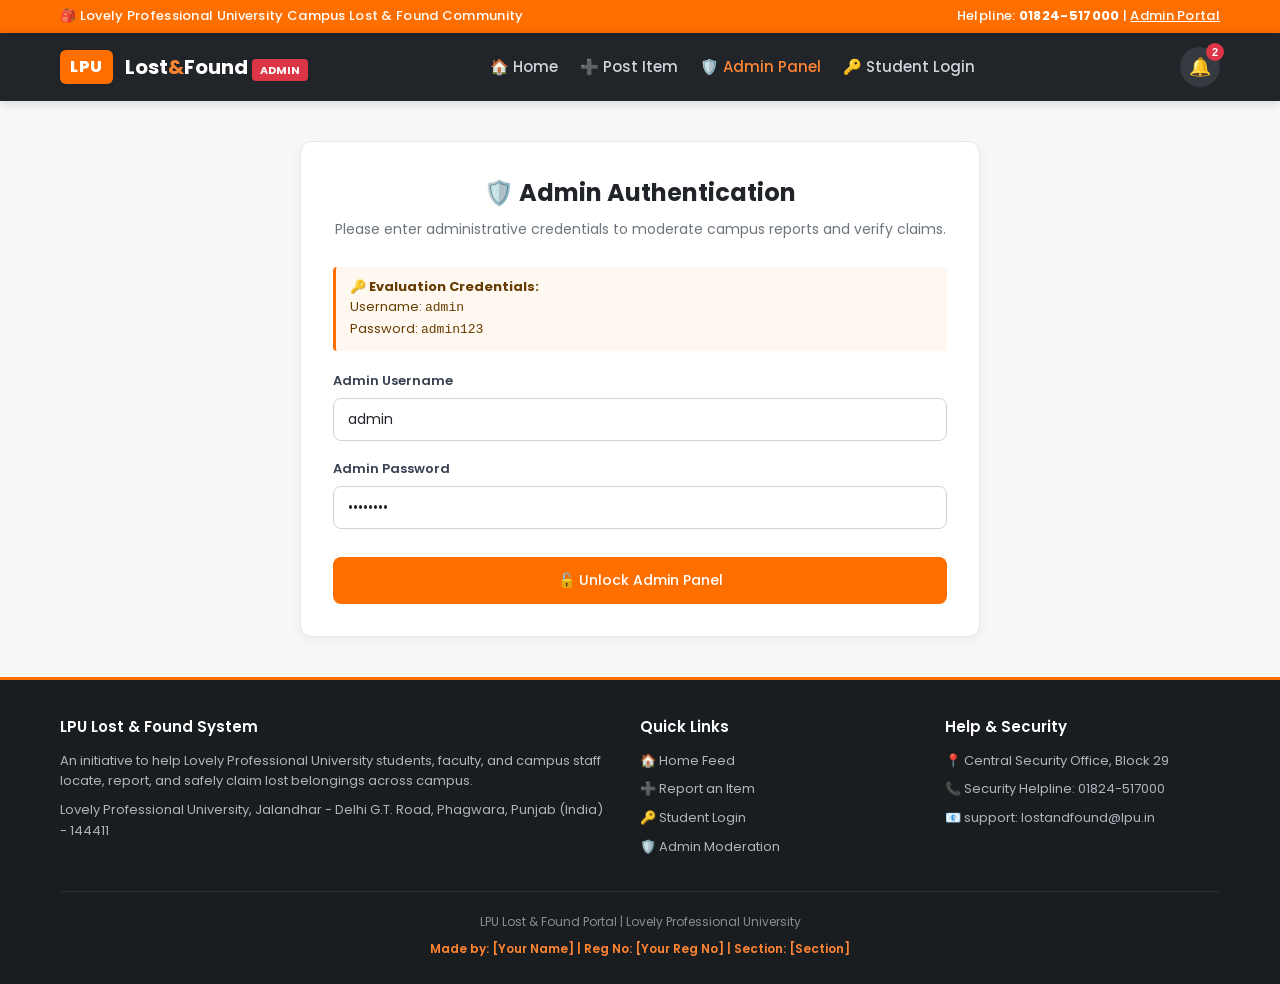
<file: admin.html>
<!DOCTYPE html>
<html lang="en">
<!-- 
  LPU Lost & Found System
  Made by: [Your Name], Reg No: [Your Reg No], Section: [Section]
  File: admin.html (Admin Moderation Panel)
-->
<head>
  <meta charset="UTF-8">
  <meta name="viewport" content="width=device-width, initial-scale=1.0">
  <title>Admin Moderation Panel | LPU Lost & Found</title>
  <link rel="stylesheet" href="style.css">
</head>
<body>

  <!-- Top Announcement Bar -->
  <div class="top-bar">
    <div class="container">
      <span>🎒 Lovely Professional University Campus Lost & Found Community</span>
      <span>Helpline: <strong>01824-517000</strong> | <a href="admin.html">Admin Portal</a></span>
    </div>
  </div>

  <!-- Navbar -->
  <nav class="navbar">
    <div class="nav-container">
      <a href="index.html" class="nav-brand">
        <span class="nav-logo-badge">LPU</span>
        <span>Lost<span class="highlight">&</span>Found <span class="admin-badge">ADMIN</span></span>
      </a>

      <!-- Hamburger button for mobile -->
      <button class="hamburger" id="hamburgerBtn" aria-label="Toggle menu">☰</button>

      <!-- Nav links -->
      <ul class="nav-menu" id="navMenu">
        <li><a href="index.html" class="nav-link">🏠 Home</a></li>
        <li><a href="post.html" class="nav-link">➕ Post Item</a></li>
        <li><a href="admin.html" class="nav-link active">🛡️ Admin Panel</a></li>
        <li id="navLoginLink"><a href="login.html" class="nav-link">🔑 Student Login</a></li>
        <li>
          <div id="navUserPill" class="user-pill" style="display: none;"></div>
        </li>
      </ul>

      <!-- Nav actions (notifications) -->
      <div class="nav-actions">
        <div class="notif-wrapper">
          <button class="notif-btn" id="notifBtn" title="Notifications" aria-label="Notifications">
            🔔
            <span class="notif-badge" id="notifBadge" style="display: none;">0</span>
          </button>
          
          <div class="notif-dropdown" id="notifDropdown">
            <div class="notif-header">
              <h4>🔔 Campus Updates</h4>
              <button class="clear-notif-btn" onclick="markAllNotificationsRead()">Mark read</button>
            </div>
            <div class="notif-list" id="notifList"></div>
          </div>
        </div>
      </div>
    </div>
  </nav>

  <!-- Main Content -->
  <main class="page-wrapper">
    <div class="container">

      <!-- Admin Login Box (shown when not authenticated) -->
      <div id="adminLoginBox" class="form-card" style="display: none;">
        <div class="form-header">
          <h2>🛡️ Admin Authentication</h2>
          <p>Please enter administrative credentials to moderate campus reports and verify claims.</p>
        </div>

        <div class="verification-hint" style="margin-bottom: 20px;">
          🔑 <strong>Evaluation Credentials:</strong><br>
          Username: <code>admin</code><br>
          Password: <code>admin123</code>
        </div>

        <form onsubmit="loginAdmin(event)">
          <div class="form-group">
            <label for="adminUser">Admin Username</label>
            <input type="text" id="adminUser" class="form-control" placeholder="admin" value="admin" required>
          </div>

          <div class="form-group">
            <label for="adminPass">Admin Password</label>
            <input type="password" id="adminPass" class="form-control" placeholder="admin123" value="admin123" required>
          </div>

          <button type="submit" class="btn btn-primary btn-block" style="padding: 12px; margin-top: 10px;">
            🔓 Unlock Admin Panel
          </button>
        </form>
      </div>

      <!-- Admin Dashboard (shown when authenticated) -->
      <div id="adminDashboard" style="display: none;">
        
        <!-- Header row -->
        <div style="display: flex; justify-content: space-between; align-items: center; margin-bottom: 24px; flex-wrap: wrap; gap: 12px;">
          <div>
            <h2 style="font-size: 24px; font-weight: 700; color: #212529;">Campus Moderation Dashboard</h2>
            <p style="color: #6c757d; font-size: 14px;">Review student reports, verify proof answers, and manage returned items.</p>
          </div>

          <div style="display: flex; gap: 10px;">
            <button class="btn btn-outline-dark btn-sm" onclick="resetToSampleData()">🔄 Reset Sample Data</button>
            <button class="btn btn-danger btn-sm" onclick="logoutAdmin()">🚪 Logout Admin</button>
          </div>
        </div>

        <!-- Stat summaries -->
        <div class="stats-grid" style="margin-bottom: 30px;">
          <div class="stat-card" style="background: #ffffff; border: 1px solid #e5e7eb;">
            <div class="stat-number" id="adminStatTotal" style="color: #212529;">0</div>
            <div class="stat-label" style="color: #6c757d;">📦 Total Campus Items</div>
          </div>
          <div class="stat-card" style="background: #ffffff; border: 1px solid #e5e7eb;">
            <div class="stat-number" id="adminStatClaims" style="color: #ff6f00;">0</div>
            <div class="stat-label" style="color: #6c757d;">✋ Pending Claims to Verify</div>
          </div>
          <div class="stat-card" style="background: #ffffff; border: 1px solid #e5e7eb;">
            <div class="stat-number" id="adminStatReturned" style="color: #198754;">0</div>
            <div class="stat-label" style="color: #6c757d;">✅ Successfully Returned</div>
          </div>
        </div>

        <!-- Tabs -->
        <div class="admin-tabs">
          <button class="admin-tab-btn active" id="adminTabItems" onclick="switchAdminTab('items')">
            📋 All Items Moderation
          </button>
          <button class="admin-tab-btn" id="adminTabClaims" onclick="switchAdminTab('claims')">
            🔍 Review Verification Claims
          </button>
        </div>

        <!-- View 1: All Items Table -->
        <div id="adminItemsView">
          <div class="admin-card">
            <h3 style="font-size: 16px; margin-bottom: 15px;">Active Campus Reports</h3>
            <div class="admin-table-wrapper">
              <table class="admin-table">
                <thead>
                  <tr>
                    <th>Item Title</th>
                    <th>Type</th>
                    <th>Category</th>
                    <th>Location</th>
                    <th>Status</th>
                    <th>Posted By</th>
                    <th>Actions</th>
                  </tr>
                </thead>
                <tbody id="adminTableBody">
                  <!-- Populated dynamically by script.js -->
                </tbody>
              </table>
            </div>
          </div>
        </div>

        <!-- View 2: Claims Review -->
        <div id="adminClaimsView" style="display: none;">
          <div class="admin-card">
            <h3 style="font-size: 16px; margin-bottom: 15px;">Claims Verification Requests</h3>
            <div id="adminClaimsContainer">
              <!-- Populated dynamically by script.js -->
            </div>
          </div>
        </div>

      </div>

    </div>
  </main>

  <!-- Footer -->
  <footer class="footer">
    <div class="container">
      <div class="footer-content">
        <div>
          <h4>LPU Lost & Found System</h4>
          <p>An initiative to help Lovely Professional University students, faculty, and campus staff locate, report, and safely claim lost belongings across campus.</p>
          <p>Lovely Professional University, Jalandhar - Delhi G.T. Road, Phagwara, Punjab (India) - 144411</p>
        </div>
        <div>
          <h4>Quick Links</h4>
          <ul class="footer-links">
            <li><a href="index.html">🏠 Home Feed</a></li>
            <li><a href="post.html">➕ Report an Item</a></li>
            <li><a href="login.html">🔑 Student Login</a></li>
            <li><a href="admin.html">🛡️ Admin Moderation</a></li>
          </ul>
        </div>
        <div>
          <h4>Help & Security</h4>
          <p>📍 Central Security Office, Block 29</p>
          <p>📞 Security Helpline: 01824-517000</p>
          <p>📧 support: lostandfound@lpu.in</p>
        </div>
      </div>
      <div class="footer-bottom">
        <p>LPU Lost & Found Portal | Lovely Professional University</p>
        <p class="footer-credit">Made by: [Your Name] | Reg No: [Your Reg No] | Section: [Section]</p>
      </div>
    </div>
  </footer>

  <!-- Toast Notification Container -->
  <div class="toast-container"></div>

  <!-- JavaScript Files -->
  <script src="data.js"></script>
  <script src="script.js"></script>
  <script>
    document.addEventListener("DOMContentLoaded", function () {
      checkAdminAuth();
    });
  </script>
</body>
</html>
</file>
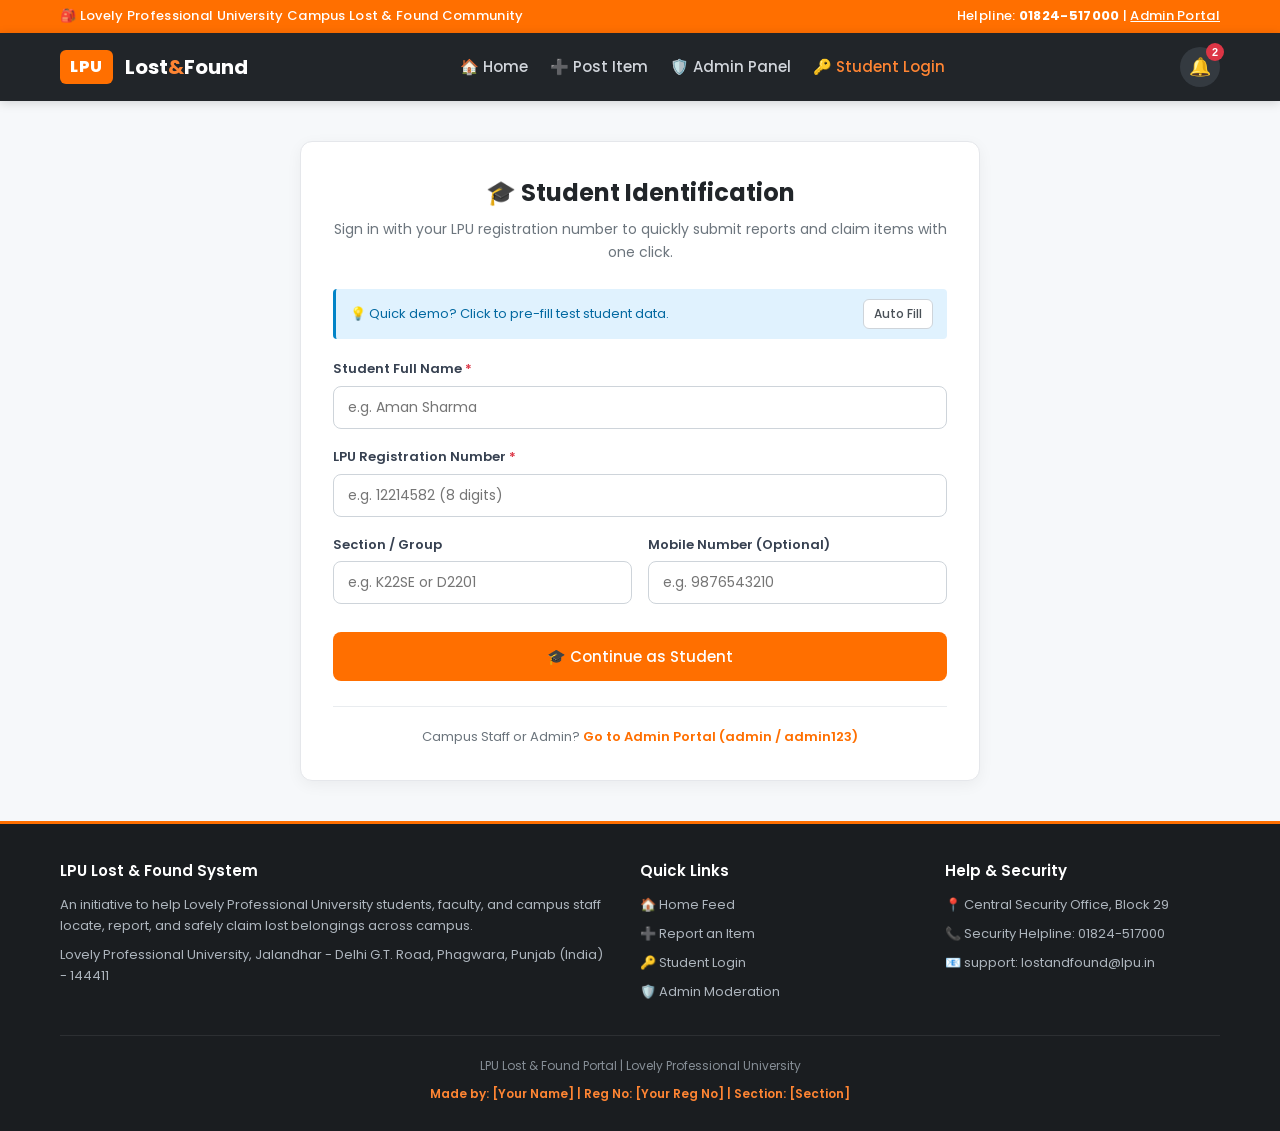
<file: login.html>
<!DOCTYPE html>
<html lang="en">
<!-- 
  LPU Lost & Found System
  Made by: [Your Name], Reg No: [Your Reg No], Section: [Section]
  File: login.html (Simple Student Login)
-->
<head>
  <meta charset="UTF-8">
  <meta name="viewport" content="width=device-width, initial-scale=1.0">
  <title>Student Login | LPU Lost & Found System</title>
  <link rel="stylesheet" href="style.css">
</head>
<body>

  <!-- Top Announcement Bar -->
  <div class="top-bar">
    <div class="container">
      <span>🎒 Lovely Professional University Campus Lost & Found Community</span>
      <span>Helpline: <strong>01824-517000</strong> | <a href="admin.html">Admin Portal</a></span>
    </div>
  </div>

  <!-- Navbar -->
  <nav class="navbar">
    <div class="nav-container">
      <a href="index.html" class="nav-brand">
        <span class="nav-logo-badge">LPU</span>
        <span>Lost<span class="highlight">&</span>Found</span>
      </a>

      <!-- Hamburger button for mobile -->
      <button class="hamburger" id="hamburgerBtn" aria-label="Toggle menu">☰</button>

      <!-- Nav links -->
      <ul class="nav-menu" id="navMenu">
        <li><a href="index.html" class="nav-link">🏠 Home</a></li>
        <li><a href="post.html" class="nav-link">➕ Post Item</a></li>
        <li><a href="admin.html" class="nav-link">🛡️ Admin Panel</a></li>
        <li id="navLoginLink"><a href="login.html" class="nav-link active">🔑 Student Login</a></li>
        <li>
          <!-- Student user pill if logged in -->
          <div id="navUserPill" class="user-pill" style="display: none;"></div>
        </li>
      </ul>

      <!-- Nav actions (notifications) -->
      <div class="nav-actions">
        <div class="notif-wrapper">
          <button class="notif-btn" id="notifBtn" title="Notifications" aria-label="Notifications">
            🔔
            <span class="notif-badge" id="notifBadge" style="display: none;">0</span>
          </button>
          
          <div class="notif-dropdown" id="notifDropdown">
            <div class="notif-header">
              <h4>🔔 Campus Updates</h4>
              <button class="clear-notif-btn" onclick="markAllNotificationsRead()">Mark read</button>
            </div>
            <div class="notif-list" id="notifList"></div>
          </div>
        </div>
      </div>
    </div>
  </nav>

  <!-- Main Content -->
  <main class="page-wrapper">
    <div class="container">
      
      <div class="form-card">
        <div class="form-header">
          <h2>🎓 Student Identification</h2>
          <p>Sign in with your LPU registration number to quickly submit reports and claim items with one click.</p>
        </div>

        <div style="background: #e0f2fe; border-left: 3px solid #0284c7; padding: 10px 14px; font-size: 13px; color: #0369a1; border-radius: 4px; margin-bottom: 20px; display:flex; justify-content:space-between; align-items:center;">
          <span>💡 Quick demo? Click to pre-fill test student data.</span>
          <button type="button" class="btn btn-sm btn-outline-dark" onclick="fillSampleStudent()" style="background:#fff;">Auto Fill</button>
        </div>

        <form id="studentLoginForm" onsubmit="loginStudent(event)">
          <div class="form-group">
            <label for="studentName">Student Full Name <span class="req">*</span></label>
            <input type="text" id="studentName" class="form-control" placeholder="e.g. Aman Sharma" required>
          </div>

          <div class="form-group">
            <label for="studentReg">LPU Registration Number <span class="req">*</span></label>
            <input type="text" id="studentReg" class="form-control" placeholder="e.g. 12214582 (8 digits)" required>
          </div>

          <div class="form-row">
            <div class="form-group">
              <label for="studentSection">Section / Group</label>
              <input type="text" id="studentSection" class="form-control" placeholder="e.g. K22SE or D2201">
            </div>

            <div class="form-group">
              <label for="studentPhone">Mobile Number (Optional)</label>
              <input type="tel" id="studentPhone" class="form-control" placeholder="e.g. 9876543210">
            </div>
          </div>

          <button type="submit" class="btn btn-primary btn-block" style="padding: 12px; font-size: 15px; margin-top: 10px;">
            🎓 Continue as Student
          </button>
        </form>

        <div style="text-align: center; margin-top: 25px; padding-top: 20px; border-top: 1px solid #e9ecef; font-size: 13px; color: #6c757d;">
          Campus Staff or Admin? <a href="admin.html" style="color: #ff6f00; font-weight: 600;">Go to Admin Portal (admin / admin123)</a>
        </div>
      </div>

    </div>
  </main>

  <!-- Footer -->
  <footer class="footer">
    <div class="container">
      <div class="footer-content">
        <div>
          <h4>LPU Lost & Found System</h4>
          <p>An initiative to help Lovely Professional University students, faculty, and campus staff locate, report, and safely claim lost belongings across campus.</p>
          <p>Lovely Professional University, Jalandhar - Delhi G.T. Road, Phagwara, Punjab (India) - 144411</p>
        </div>
        <div>
          <h4>Quick Links</h4>
          <ul class="footer-links">
            <li><a href="index.html">🏠 Home Feed</a></li>
            <li><a href="post.html">➕ Report an Item</a></li>
            <li><a href="login.html">🔑 Student Login</a></li>
            <li><a href="admin.html">🛡️ Admin Moderation</a></li>
          </ul>
        </div>
        <div>
          <h4>Help & Security</h4>
          <p>📍 Central Security Office, Block 29</p>
          <p>📞 Security Helpline: 01824-517000</p>
          <p>📧 support: lostandfound@lpu.in</p>
        </div>
      </div>
      <div class="footer-bottom">
        <p>LPU Lost & Found Portal | Lovely Professional University</p>
        <p class="footer-credit">Made by: [Your Name] | Reg No: [Your Reg No] | Section: [Section]</p>
      </div>
    </div>
  </footer>

  <!-- Toast Notification Container -->
  <div class="toast-container"></div>

  <!-- JavaScript Files -->
  <script src="data.js"></script>
  <script src="script.js"></script>
</body>
</html>
</file>
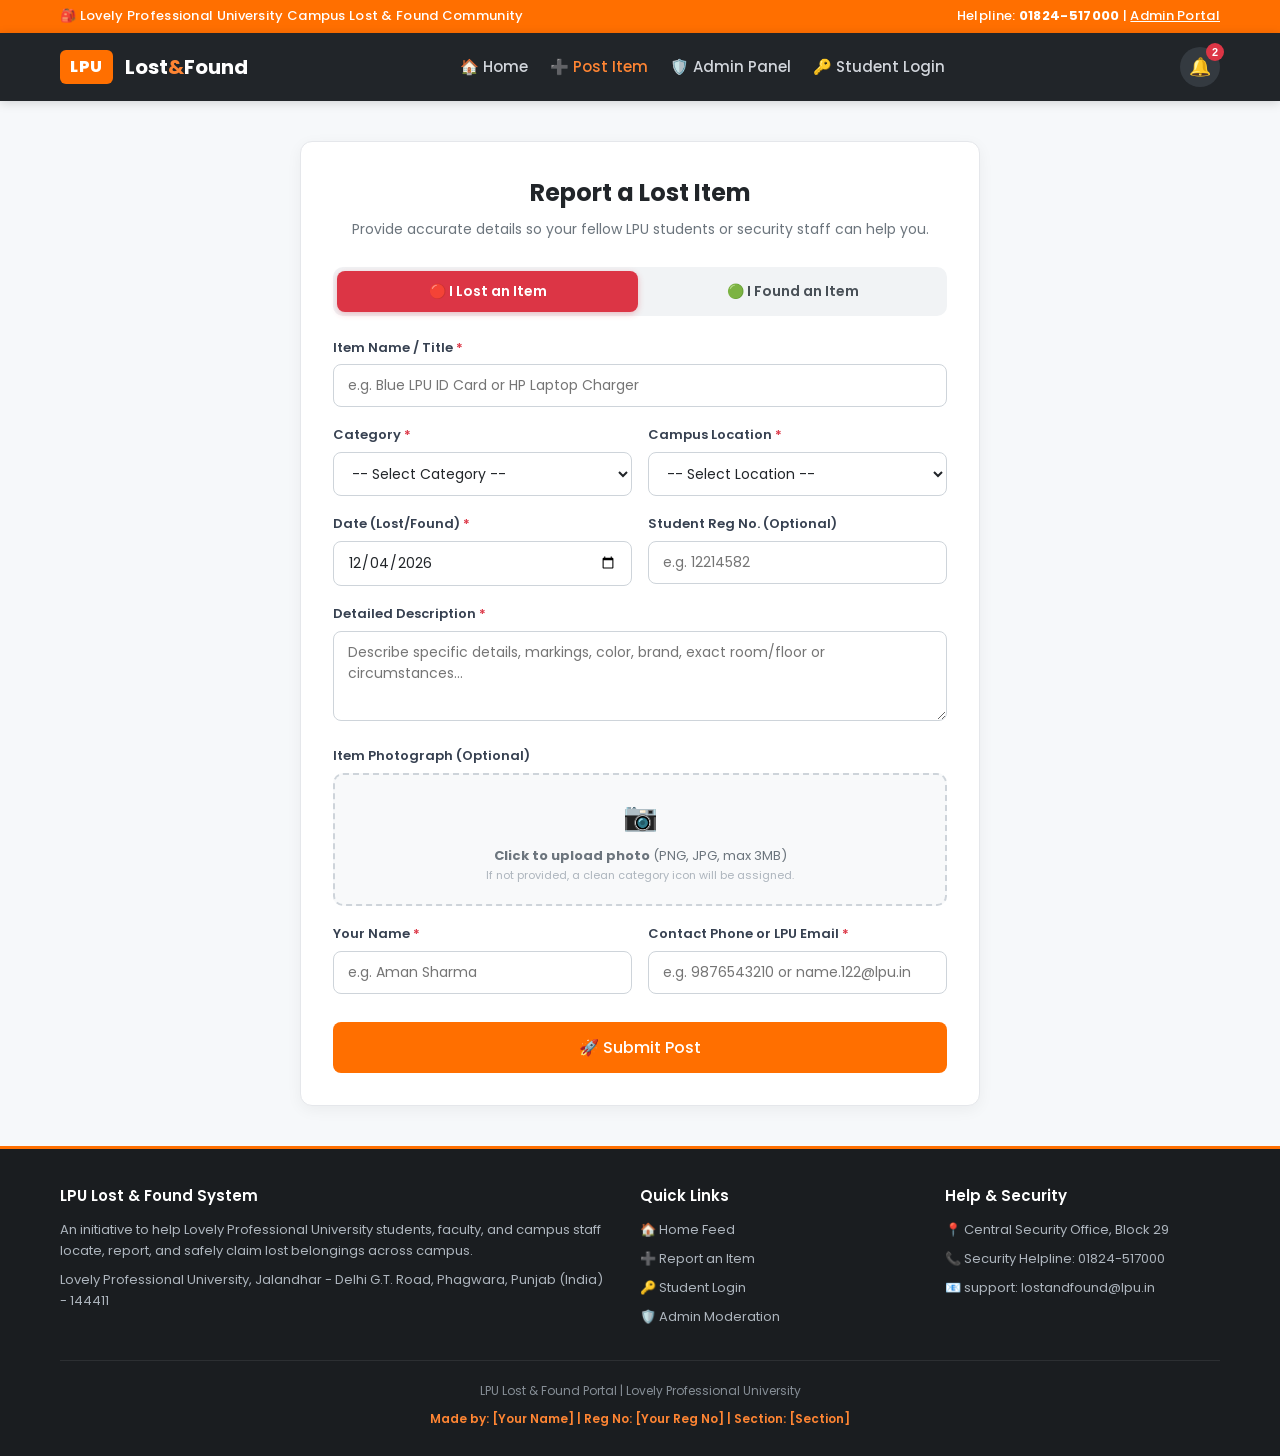
<file: post.html>
<!DOCTYPE html>
<html lang="en">
<!-- 
  LPU Lost & Found System
  Made by: [Your Name], Reg No: [Your Reg No], Section: [Section]
  File: post.html (Report Lost or Found Item)
-->
<head>
  <meta charset="UTF-8">
  <meta name="viewport" content="width=device-width, initial-scale=1.0">
  <title>Report an Item | LPU Lost & Found System</title>
  <link rel="stylesheet" href="style.css">
</head>
<body>

  <!-- Top Announcement Bar -->
  <div class="top-bar">
    <div class="container">
      <span>🎒 Lovely Professional University Campus Lost & Found Community</span>
      <span>Helpline: <strong>01824-517000</strong> | <a href="admin.html">Admin Portal</a></span>
    </div>
  </div>

  <!-- Navbar -->
  <nav class="navbar">
    <div class="nav-container">
      <a href="index.html" class="nav-brand">
        <span class="nav-logo-badge">LPU</span>
        <span>Lost<span class="highlight">&</span>Found</span>
      </a>

      <!-- Hamburger button for mobile -->
      <button class="hamburger" id="hamburgerBtn" aria-label="Toggle menu">☰</button>

      <!-- Nav links -->
      <ul class="nav-menu" id="navMenu">
        <li><a href="index.html" class="nav-link">🏠 Home</a></li>
        <li><a href="post.html" class="nav-link active">➕ Post Item</a></li>
        <li><a href="admin.html" class="nav-link">🛡️ Admin Panel</a></li>
        <li id="navLoginLink"><a href="login.html" class="nav-link">🔑 Student Login</a></li>
        <li>
          <!-- Student user pill if logged in -->
          <div id="navUserPill" class="user-pill" style="display: none;"></div>
        </li>
      </ul>

      <!-- Nav actions (notifications) -->
      <div class="nav-actions">
        <div class="notif-wrapper">
          <button class="notif-btn" id="notifBtn" title="Notifications" aria-label="Notifications">
            🔔
            <span class="notif-badge" id="notifBadge" style="display: none;">0</span>
          </button>
          
          <div class="notif-dropdown" id="notifDropdown">
            <div class="notif-header">
              <h4>🔔 Campus Updates</h4>
              <button class="clear-notif-btn" onclick="markAllNotificationsRead()">Mark read</button>
            </div>
            <div class="notif-list" id="notifList"></div>
          </div>
        </div>
      </div>
    </div>
  </nav>

  <!-- Main Page Content -->
  <main class="page-wrapper">
    <div class="container">
      
      <div class="form-card">
        <div class="form-header">
          <h2 id="postFormHeading">Report a Lost or Found Item</h2>
          <p>Provide accurate details so your fellow LPU students or security staff can help you.</p>
        </div>

        <!-- Lost / Found Toggle Buttons -->
        <div class="type-toggle-container">
          <button type="button" class="type-toggle-btn active lost" id="typeLostBtn" onclick="setPostType('Lost')">
            🔴 I Lost an Item
          </button>
          <button type="button" class="type-toggle-btn" id="typeFoundBtn" onclick="setPostType('Found')">
            🟢 I Found an Item
          </button>
        </div>

        <!-- Form -->
        <form id="postItemForm" onsubmit="addItem(event)" novalidate>
          
          <!-- Item Title -->
          <div class="form-group">
            <label for="postTitle">Item Name / Title <span class="req">*</span></label>
            <input type="text" id="postTitle" class="form-control" placeholder="e.g. Blue LPU ID Card or HP Laptop Charger">
            <div class="error-message" id="titleError"></div>
          </div>

          <!-- Category & Location -->
          <div class="form-row">
            <div class="form-group">
              <label for="postCategory">Category <span class="req">*</span></label>
              <select id="postCategory" class="form-control">
                <option value="">-- Select Category --</option>
                <option value="ID card">ID Card</option>
                <option value="Phone">Phone / Electronics</option>
                <option value="Wallet">Wallet / Purse</option>
                <option value="Laptop/Charger">Laptop / Charger</option>
                <option value="Books">Books / Notes / Stationery</option>
                <option value="Keys">Keys</option>
                <option value="Bottle">Water Bottle</option>
                <option value="Other">Other</option>
              </select>
              <div class="error-message" id="categoryError"></div>
            </div>

            <div class="form-group">
              <label for="postLocation">Campus Location <span class="req">*</span></label>
              <select id="postLocation" class="form-control">
                <option value="">-- Select Location --</option>
                <option value="Block 32">Block 32</option>
                <option value="Block 34">Block 34</option>
                <option value="Block 38">Block 38</option>
                <option value="Unipolis">Unipolis</option>
                <option value="Uni Mall">Uni Mall</option>
                <option value="Library">Central Library</option>
                <option value="Ground">Playground / Sports Ground</option>
                <option value="Food Court">Food Court</option>
                <option value="Hostel">Hostel (BH / GH)</option>
                <option value="Other">Other Campus Area</option>
              </select>
              <div class="error-message" id="locationError"></div>
            </div>
          </div>

          <!-- Date & Reg No -->
          <div class="form-row">
            <div class="form-group">
              <label for="postDate">Date (Lost/Found) <span class="req">*</span></label>
              <input type="date" id="postDate" class="form-control">
              <div class="error-message" id="dateError"></div>
            </div>

            <div class="form-group">
              <label for="postReg">Student Reg No. (Optional)</label>
              <input type="text" id="postReg" class="form-control" placeholder="e.g. 12214582">
            </div>
          </div>

          <!-- Description -->
          <div class="form-group">
            <label for="postDesc">Detailed Description <span class="req">*</span></label>
            <textarea id="postDesc" class="form-control" placeholder="Describe specific details, markings, color, brand, exact room/floor or circumstances..."></textarea>
            <div class="error-message" id="descError"></div>
          </div>

          <!-- Photo Upload (base64) -->
          <div class="form-group">
            <label>Item Photograph (Optional)</label>
            <div class="photo-upload-box" onclick="document.getElementById('photoFileInput').click()">
              <div style="font-size: 28px;">📷</div>
              <div class="photo-upload-text"><strong>Click to upload photo</strong> (PNG, JPG, max 3MB)</div>
              <div style="font-size: 11px; color: #adb5bd;">If not provided, a clean category icon will be assigned.</div>
              <img id="photoPreview" class="photo-preview" alt="Preview">
            </div>
            <input type="file" id="photoFileInput" accept="image/*" style="display: none;" onchange="handlePhotoUpload(this)">
          </div>

          <!-- Contact Details -->
          <div class="form-row">
            <div class="form-group">
              <label for="postName">Your Name <span class="req">*</span></label>
              <input type="text" id="postName" class="form-control" placeholder="e.g. Aman Sharma">
              <div class="error-message" id="nameError"></div>
            </div>

            <div class="form-group">
              <label for="postContact">Contact Phone or LPU Email <span class="req">*</span></label>
              <input type="text" id="postContact" class="form-control" placeholder="e.g. 9876543210 or name.122@lpu.in">
              <div class="error-message" id="contactError"></div>
            </div>
          </div>

          <!-- Submit Button -->
          <button type="submit" class="btn btn-primary btn-block" style="padding: 12px; font-size: 16px; margin-top: 10px;">
            🚀 Submit Post
          </button>
        </form>
      </div>

    </div>
  </main>

  <!-- Footer -->
  <footer class="footer">
    <div class="container">
      <div class="footer-content">
        <div>
          <h4>LPU Lost & Found System</h4>
          <p>An initiative to help Lovely Professional University students, faculty, and campus staff locate, report, and safely claim lost belongings across campus.</p>
          <p>Lovely Professional University, Jalandhar - Delhi G.T. Road, Phagwara, Punjab (India) - 144411</p>
        </div>
        <div>
          <h4>Quick Links</h4>
          <ul class="footer-links">
            <li><a href="index.html">🏠 Home Feed</a></li>
            <li><a href="post.html">➕ Report an Item</a></li>
            <li><a href="login.html">🔑 Student Login</a></li>
            <li><a href="admin.html">🛡️ Admin Moderation</a></li>
          </ul>
        </div>
        <div>
          <h4>Help & Security</h4>
          <p>📍 Central Security Office, Block 29</p>
          <p>📞 Security Helpline: 01824-517000</p>
          <p>📧 support: lostandfound@lpu.in</p>
        </div>
      </div>
      <div class="footer-bottom">
        <p>LPU Lost & Found Portal | Lovely Professional University</p>
        <p class="footer-credit">Made by: [Your Name] | Reg No: [Your Reg No] | Section: [Section]</p>
      </div>
    </div>
  </footer>

  <!-- Toast Notification Container -->
  <div class="toast-container"></div>

  <!-- JavaScript Files -->
  <script src="data.js"></script>
  <script src="script.js"></script>
  <script>
    document.addEventListener("DOMContentLoaded", function () {
      setupPostForm();

      // check if URL has ?type=Lost or ?type=Found
      var params = new URLSearchParams(window.location.search);
      var typeParam = params.get("type");
      if (typeParam === "Found") {
        setPostType("Found");
      } else {
        setPostType("Lost");
      }
    });
  </script>
</body>
</html>
</file>
<file: style.css>
/* 
  LPU Lost & Found System
  Made by: [Your Name], Reg No: [Your Reg No], Section: [Section]
  File: style.css (Shared stylesheet for all pages)
*/

/* ==========================================================================
   GLOBAL STYLES & RESET
   ========================================================================== */
@import url('https://fonts.googleapis.com/css2?family=Poppins:wght@300;400;500;600;700&display=swap');

* {
  margin: 0;
  padding: 0;
  box-sizing: border-box;
}

body {
  font-family: 'Poppins', -apple-system, BlinkMacSystemFont, 'Segoe UI', Roboto, sans-serif;
  background-color: #f6f8fa;
  color: #2d3748;
  line-height: 1.6;
  min-height: 100vh;
  display: flex;
  flex-direction: column;
}

a {
  text-decoration: none;
  color: inherit;
}

ul {
  list-style: none;
}

img {
  max-width: 100%;
  display: block;
}

.container {
  max-width: 1200px;
  margin: 0 auto;
  padding: 0 20px;
  width: 100%;
}

/* ==========================================================================
   TOP ANNOUNCEMENT BAR
   ========================================================================== */
.top-bar {
  background-color: #ff6f00;
  color: #ffffff;
  font-size: 13px;
  font-weight: 500;
  padding: 6px 0;
  text-align: center;
  letter-spacing: 0.3px;
}

.top-bar .container {
  display: flex;
  justify-content: space-between;
  align-items: center;
  flex-wrap: wrap;
  gap: 10px;
}

.top-bar a {
  color: #fff;
  text-decoration: underline;
}

/* ==========================================================================
   NAVBAR
   ========================================================================== */
.navbar {
  background-color: #212529;
  color: #ffffff;
  padding: 14px 0;
  position: sticky;
  top: 0;
  z-index: 1000;
  box-shadow: 0 2px 10px rgba(0, 0, 0, 0.15);
}

.nav-container {
  display: flex;
  justify-content: space-between;
  align-items: center;
  max-width: 1200px;
  margin: 0 auto;
  padding: 0 20px;
}

.nav-brand {
  display: flex;
  align-items: center;
  gap: 12px;
  font-size: 20px;
  font-weight: 700;
  color: #ffffff;
}

.nav-logo-badge {
  background: #ff6f00;
  color: white;
  padding: 4px 10px;
  border-radius: 6px;
  font-size: 16px;
  font-weight: 800;
  letter-spacing: 0.5px;
}

.nav-brand span.highlight {
  color: #ff8533;
}

.nav-menu {
  display: flex;
  align-items: center;
  gap: 22px;
}

.nav-link {
  color: #d1d5db;
  font-size: 15px;
  font-weight: 500;
  transition: color 0.2s ease;
  padding: 6px 0;
}

.nav-link:hover, .nav-link.active {
  color: #ff8533;
}

.nav-actions {
  display: flex;
  align-items: center;
  gap: 15px;
}

/* notification bell */
.notif-wrapper {
  position: relative;
}

.notif-btn {
  background: #343a40;
  border: none;
  color: #ffffff;
  font-size: 18px;
  width: 40px;
  height: 40px;
  border-radius: 50%;
  cursor: pointer;
  display: flex;
  align-items: center;
  justify-content: center;
  position: relative;
  transition: background 0.2s;
}

.notif-btn:hover {
  background: #495057;
}

.notif-badge {
  position: absolute;
  top: -4px;
  right: -4px;
  background-color: #dc3545;
  color: white;
  font-size: 11px;
  font-weight: 700;
  width: 18px;
  height: 18px;
  border-radius: 50%;
  display: flex;
  align-items: center;
  justify-content: center;
}

/* notification dropdown */
.notif-dropdown {
  display: none;
  position: absolute;
  right: 0;
  top: 50px;
  width: 320px;
  background: #ffffff;
  border-radius: 10px;
  box-shadow: 0 10px 25px rgba(0,0,0,0.2);
  border: 1px solid #e5e7eb;
  color: #333;
  z-index: 1050;
  overflow: hidden;
}

.notif-dropdown.show {
  display: block;
}

.notif-header {
  padding: 12px 16px;
  background: #f8f9fa;
  border-bottom: 1px solid #e9ecef;
  display: flex;
  justify-content: space-between;
  align-items: center;
}

.notif-header h4 {
  font-size: 14px;
  font-weight: 600;
}

.clear-notif-btn {
  background: none;
  border: none;
  color: #ff6f00;
  font-size: 12px;
  cursor: pointer;
  font-weight: 500;
}

.notif-list {
  max-height: 280px;
  overflow-y: auto;
}

.notif-item {
  padding: 12px 16px;
  border-bottom: 1px solid #f1f3f5;
  font-size: 13px;
  transition: background 0.2s;
}

.notif-item:hover {
  background-color: #f8f9fa;
}

.notif-item.unread {
  background-color: #fff8f0;
  border-left: 3px solid #ff6f00;
}

.notif-item-title {
  font-weight: 600;
  margin-bottom: 3px;
  color: #212529;
}

.notif-item-msg {
  color: #6c757d;
  font-size: 12px;
}

.notif-item-time {
  font-size: 11px;
  color: #adb5bd;
  margin-top: 4px;
}

.notif-empty {
  padding: 24px;
  text-align: center;
  color: #6c757d;
  font-size: 13px;
}

/* user greeting badge in navbar */
.user-pill {
  display: flex;
  align-items: center;
  gap: 8px;
  background: #2b3035;
  padding: 6px 12px;
  border-radius: 20px;
  font-size: 13px;
  color: #e9ecef;
  border: 1px solid #3e444a;
}

.user-pill .user-reg {
  color: #ff9800;
  font-weight: 600;
}

/* mobile hamburger toggle */
.hamburger {
  display: none;
  background: none;
  border: none;
  color: white;
  font-size: 24px;
  cursor: pointer;
}

/* ==========================================================================
   BUTTONS
   ========================================================================== */
.btn {
  display: inline-flex;
  align-items: center;
  justify-content: center;
  gap: 8px;
  padding: 9px 18px;
  border-radius: 8px;
  font-size: 14px;
  font-weight: 500;
  cursor: pointer;
  border: 1px solid transparent;
  transition: all 0.2s ease;
  font-family: inherit;
}

.btn-primary {
  background-color: #ff6f00;
  color: #ffffff;
}

.btn-primary:hover {
  background-color: #e65100;
}

.btn-secondary {
  background-color: #495057;
  color: #ffffff;
}

.btn-secondary:hover {
  background-color: #343a40;
}

.btn-outline {
  background-color: transparent;
  border-color: #ff6f00;
  color: #ff6f00;
}

.btn-outline:hover {
  background-color: #ff6f00;
  color: #ffffff;
}

.btn-outline-dark {
  background-color: transparent;
  border-color: #ced4da;
  color: #495057;
}

.btn-outline-dark:hover {
  background-color: #e9ecef;
  color: #212529;
}

.btn-danger {
  background-color: #dc3545;
  color: white;
}

.btn-danger:hover {
  background-color: #bb2d3b;
}

.btn-success {
  background-color: #198754;
  color: white;
}

.btn-success:hover {
  background-color: #157347;
}

.btn-sm {
  padding: 5px 10px;
  font-size: 12px;
  border-radius: 6px;
}

.btn-block {
  width: 100%;
}

/* ==========================================================================
   HERO SECTION & STATS (HOME PAGE)
   ========================================================================== */
.hero {
  background: linear-gradient(135deg, #212529 0%, #2e343b 100%);
  color: #ffffff;
  padding: 45px 0 35px 0;
  border-bottom: 4px solid #ff6f00;
  text-align: center;
}

.hero h1 {
  font-size: 32px;
  font-weight: 700;
  margin-bottom: 10px;
}

.hero h1 span {
  color: #ff8533;
}

.hero p {
  color: #d1d5db;
  font-size: 16px;
  max-width: 680px;
  margin: 0 auto 25px auto;
}

.hero-actions {
  display: flex;
  justify-content: center;
  gap: 15px;
  flex-wrap: wrap;
  margin-bottom: 30px;
}

/* stats boxes */
.stats-grid {
  display: grid;
  grid-template-columns: repeat(3, 1fr);
  gap: 20px;
  max-width: 850px;
  margin: 0 auto;
}

.stat-card {
  background: rgba(255, 255, 255, 0.08);
  border: 1px solid rgba(255, 255, 255, 0.12);
  padding: 18px;
  border-radius: 12px;
  text-align: center;
  transition: transform 0.2s;
}

.stat-card:hover {
  transform: translateY(-3px);
  background: rgba(255, 255, 255, 0.12);
}

.stat-number {
  font-size: 32px;
  font-weight: 700;
  color: #ff8533;
  margin-bottom: 4px;
}

.stat-label {
  font-size: 13px;
  color: #e5e7eb;
  font-weight: 500;
}

/* ==========================================================================
   SEARCH & FILTERS BAR
   ========================================================================== */
.filter-section {
  background: #ffffff;
  border-radius: 12px;
  padding: 22px;
  margin: 30px 0 25px 0;
  box-shadow: 0 4px 12px rgba(0, 0, 0, 0.04);
  border: 1px solid #e5e7eb;
}

.search-row {
  margin-bottom: 16px;
}

.search-input-box {
  display: flex;
  align-items: center;
  background: #f8f9fa;
  border: 1px solid #ced4da;
  border-radius: 8px;
  padding: 0 14px;
  transition: border-color 0.2s, background 0.2s;
}

.search-input-box:focus-within {
  border-color: #ff6f00;
  background: #ffffff;
}

.search-input-box span {
  font-size: 18px;
  margin-right: 10px;
}

.search-input-box input {
  width: 100%;
  padding: 12px 0;
  border: none;
  outline: none;
  font-size: 15px;
  background: transparent;
  font-family: inherit;
}

.filters-row {
  display: grid;
  grid-template-columns: repeat(auto-fit, minmax(180px, 1fr)) 100px;
  gap: 12px;
  align-items: center;
}

.filter-group {
  display: flex;
  flex-direction: column;
  gap: 4px;
}

.filter-group label {
  font-size: 12px;
  font-weight: 600;
  color: #6c757d;
  text-transform: uppercase;
  letter-spacing: 0.5px;
}

.filter-select {
  padding: 10px 12px;
  border: 1px solid #ced4da;
  border-radius: 8px;
  font-size: 14px;
  background-color: #ffffff;
  color: #333333;
  outline: none;
  font-family: inherit;
  cursor: pointer;
  transition: border-color 0.2s;
}

.filter-select:focus {
  border-color: #ff6f00;
}

.reset-filter-btn {
  height: 42px;
  margin-top: 18px;
}

/* ==========================================================================
   ITEM CARDS & GRID
   ========================================================================== */
.section-header {
  display: flex;
  justify-content: space-between;
  align-items: center;
  margin-bottom: 20px;
}

.section-title {
  font-size: 22px;
  font-weight: 600;
  color: #212529;
}

.item-count-text {
  font-size: 14px;
  color: #6c757d;
}

.items-grid {
  display: grid;
  grid-template-columns: repeat(auto-fill, minmax(280px, 1fr));
  gap: 22px;
  margin-bottom: 40px;
}

.item-card {
  background: #ffffff;
  border-radius: 12px;
  overflow: hidden;
  box-shadow: 0 4px 10px rgba(0, 0, 0, 0.05);
  border: 1px solid #e5e7eb;
  transition: transform 0.2s ease, box-shadow 0.2s ease;
  display: flex;
  flex-direction: column;
  cursor: pointer;
}

.item-card:hover {
  transform: translateY(-4px);
  box-shadow: 0 10px 20px rgba(0, 0, 0, 0.08);
}

.item-card-image-box {
  width: 100%;
  height: 180px;
  background: #f1f3f5;
  overflow: hidden;
  position: relative;
  display: flex;
  align-items: center;
  justify-content: center;
}

.item-card-image-box img {
  width: 100%;
  height: 100%;
  object-fit: cover;
}

/* badges */
.badge-type {
  position: absolute;
  top: 12px;
  left: 12px;
  padding: 4px 10px;
  border-radius: 20px;
  font-size: 12px;
  font-weight: 700;
  text-transform: uppercase;
  letter-spacing: 0.5px;
  box-shadow: 0 2px 6px rgba(0,0,0,0.15);
}

.badge-lost {
  background-color: #dc3545;
  color: #ffffff;
}

.badge-found {
  background-color: #198754;
  color: #ffffff;
}

.badge-status {
  position: absolute;
  top: 12px;
  right: 12px;
  padding: 4px 9px;
  border-radius: 6px;
  font-size: 11px;
  font-weight: 600;
  background: #ffffff;
  color: #212529;
  box-shadow: 0 2px 6px rgba(0,0,0,0.15);
}

.status-open {
  border-left: 3px solid #0d6efd;
}

.status-claim-pending {
  border-left: 3px solid #ffc107;
  color: #856404;
}

.status-verified {
  border-left: 3px solid #0dcaf0;
  color: #055160;
}

.status-returned {
  border-left: 3px solid #198754;
  color: #0f5132;
}

.item-card-body {
  padding: 16px;
  display: flex;
  flex-direction: column;
  flex: 1;
}

.item-card-category {
  font-size: 12px;
  color: #ff6f00;
  font-weight: 600;
  text-transform: uppercase;
  margin-bottom: 4px;
}

.item-card-title {
  font-size: 16px;
  font-weight: 600;
  color: #212529;
  margin-bottom: 8px;
  line-height: 1.4;
  display: -webkit-box;
  -webkit-line-clamp: 2;
  -webkit-box-orient: vertical;
  overflow: hidden;
}

.item-card-desc {
  font-size: 13px;
  color: #6c757d;
  margin-bottom: 14px;
  display: -webkit-box;
  -webkit-line-clamp: 2;
  -webkit-box-orient: vertical;
  overflow: hidden;
  flex: 1;
}

.item-card-meta {
  border-top: 1px solid #f1f3f5;
  padding-top: 10px;
  display: flex;
  justify-content: space-between;
  font-size: 12px;
  color: #6c757d;
}

.meta-item {
  display: flex;
  align-items: center;
  gap: 4px;
}

/* empty state */
.empty-state {
  text-align: center;
  padding: 60px 20px;
  background: #ffffff;
  border-radius: 12px;
  border: 1px dashed #ced4da;
  grid-column: 1 / -1;
}

.empty-state-icon {
  font-size: 48px;
  margin-bottom: 12px;
}

.empty-state h3 {
  font-size: 18px;
  color: #212529;
  margin-bottom: 6px;
}

.empty-state p {
  color: #6c757d;
  font-size: 14px;
  margin-bottom: 18px;
}

/* ==========================================================================
   FORMS & INPUTS (POST & LOGIN PAGES)
   ========================================================================== */
.page-wrapper {
  padding: 40px 0;
  flex: 1;
}

.form-card {
  background: #ffffff;
  max-width: 680px;
  margin: 0 auto;
  border-radius: 12px;
  padding: 32px;
  box-shadow: 0 4px 15px rgba(0, 0, 0, 0.05);
  border: 1px solid #e5e7eb;
}

.form-header {
  text-align: center;
  margin-bottom: 26px;
}

.form-header h2 {
  font-size: 24px;
  color: #212529;
  font-weight: 700;
  margin-bottom: 6px;
}

.form-header p {
  color: #6c757d;
  font-size: 14px;
}

/* toggle switch for Lost vs Found */
.type-toggle-container {
  display: flex;
  background: #f1f3f5;
  border-radius: 10px;
  padding: 4px;
  margin-bottom: 22px;
  gap: 4px;
}

.type-toggle-btn {
  flex: 1;
  padding: 10px;
  border: none;
  background: transparent;
  border-radius: 8px;
  font-size: 14px;
  font-weight: 600;
  cursor: pointer;
  color: #495057;
  transition: all 0.2s;
  font-family: inherit;
}

.type-toggle-btn.active.lost {
  background: #dc3545;
  color: #ffffff;
  box-shadow: 0 2px 6px rgba(220, 53, 69, 0.3);
}

.type-toggle-btn.active.found {
  background: #198754;
  color: #ffffff;
  box-shadow: 0 2px 6px rgba(25, 135, 84, 0.3);
}

.form-group {
  margin-bottom: 18px;
}

.form-group label {
  display: block;
  font-size: 13px;
  font-weight: 600;
  color: #374151;
  margin-bottom: 6px;
}

.form-group label span.req {
  color: #dc3545;
}

.form-control {
  width: 100%;
  padding: 10px 14px;
  border: 1px solid #ced4da;
  border-radius: 8px;
  font-size: 14px;
  color: #212529;
  background-color: #ffffff;
  font-family: inherit;
  outline: none;
  transition: border-color 0.2s;
}

.form-control:focus {
  border-color: #ff6f00;
  box-shadow: 0 0 0 3px rgba(255, 111, 0, 0.15);
}

textarea.form-control {
  min-height: 90px;
  resize: vertical;
}

.form-row {
  display: grid;
  grid-template-columns: 1fr 1fr;
  gap: 16px;
}

/* photo upload preview box */
.photo-upload-box {
  border: 2px dashed #ced4da;
  border-radius: 10px;
  padding: 20px;
  text-align: center;
  cursor: pointer;
  background: #f8f9fa;
  transition: border-color 0.2s, background 0.2s;
}

.photo-upload-box:hover {
  border-color: #ff6f00;
  background: #fff8f0;
}

.photo-preview {
  display: none;
  margin-top: 12px;
  max-height: 180px;
  border-radius: 8px;
  object-fit: contain;
  margin-left: auto;
  margin-right: auto;
}

.photo-upload-text {
  font-size: 13px;
  color: #6c757d;
  margin-top: 6px;
}

.error-message {
  color: #dc3545;
  font-size: 12px;
  margin-top: 4px;
  display: none;
}

/* ==========================================================================
   ITEM DETAILS PAGE (ITEM.HTML)
   ========================================================================== */
.back-btn-row {
  margin-bottom: 20px;
}

.item-detail-card {
  background: #ffffff;
  border-radius: 12px;
  border: 1px solid #e5e7eb;
  box-shadow: 0 4px 15px rgba(0, 0, 0, 0.05);
  overflow: hidden;
  display: grid;
  grid-template-columns: 1fr 1.2fr;
  margin-bottom: 30px;
}

.item-detail-image-box {
  background: #f1f3f5;
  position: relative;
  display: flex;
  align-items: center;
  justify-content: center;
  min-height: 340px;
  padding: 20px;
}

.item-detail-image-box img {
  max-height: 320px;
  width: auto;
  object-fit: contain;
  border-radius: 8px;
}

.item-detail-content {
  padding: 30px;
  display: flex;
  flex-direction: column;
}

.detail-badges {
  display: flex;
  gap: 10px;
  margin-bottom: 12px;
  align-items: center;
}

.detail-title {
  font-size: 24px;
  font-weight: 700;
  color: #212529;
  margin-bottom: 15px;
  line-height: 1.3;
}

.detail-desc {
  font-size: 15px;
  color: #4b5563;
  margin-bottom: 24px;
  line-height: 1.6;
}

.detail-meta-list {
  background: #f8f9fa;
  border-radius: 8px;
  padding: 16px;
  margin-bottom: 24px;
  display: grid;
  grid-template-columns: 1fr 1fr;
  gap: 12px;
}

.detail-meta-row {
  display: flex;
  flex-direction: column;
  font-size: 13px;
}

.detail-meta-label {
  font-weight: 600;
  color: #6c757d;
  font-size: 11px;
  text-transform: uppercase;
}

.detail-meta-val {
  font-weight: 500;
  color: #212529;
}

.detail-actions {
  margin-top: auto;
  display: flex;
  gap: 12px;
  flex-wrap: wrap;
}

/* claim status timeline on item page */
.status-timeline {
  margin-top: 30px;
  background: #ffffff;
  border-radius: 12px;
  border: 1px solid #e5e7eb;
  padding: 24px;
}

.status-timeline h3 {
  font-size: 16px;
  font-weight: 600;
  margin-bottom: 20px;
}

.timeline-steps {
  display: flex;
  justify-content: space-between;
  position: relative;
}

.timeline-steps::before {
  content: '';
  position: absolute;
  top: 15px;
  left: 20px;
  right: 20px;
  height: 3px;
  background: #e9ecef;
  z-index: 1;
}

.timeline-step {
  position: relative;
  z-index: 2;
  text-align: center;
  flex: 1;
}

.step-circle {
  width: 32px;
  height: 32px;
  border-radius: 50%;
  background: #e9ecef;
  color: #6c757d;
  display: flex;
  align-items: center;
  justify-content: center;
  margin: 0 auto 8px auto;
  font-size: 13px;
  font-weight: 700;
  border: 3px solid #ffffff;
}

.step-label {
  font-size: 12px;
  color: #6c757d;
  font-weight: 500;
}

.timeline-step.completed .step-circle {
  background: #198754;
  color: #ffffff;
}

.timeline-step.completed .step-label {
  color: #198754;
  font-weight: 600;
}

.timeline-step.active .step-circle {
  background: #ff6f00;
  color: #ffffff;
}

.timeline-step.active .step-label {
  color: #ff6f00;
  font-weight: 700;
}

/* ==========================================================================
   MODAL / POPUP DIALOG
   ========================================================================== */
.modal-overlay {
  display: none;
  position: fixed;
  top: 0;
  left: 0;
  width: 100%;
  height: 100%;
  background: rgba(0, 0, 0, 0.6);
  z-index: 2000;
  align-items: center;
  justify-content: center;
  padding: 20px;
}

.modal-overlay.show {
  display: flex;
}

.modal-card {
  background: #ffffff;
  border-radius: 12px;
  width: 100%;
  max-width: 520px;
  box-shadow: 0 10px 30px rgba(0, 0, 0, 0.25);
  overflow: hidden;
  animation: modalFadeIn 0.2s ease-out;
}

@keyframes modalFadeIn {
  from {
    transform: scale(0.95);
    opacity: 0;
  }
  to {
    transform: scale(1);
    opacity: 1;
  }
}

.modal-header {
  padding: 16px 20px;
  background: #f8f9fa;
  border-bottom: 1px solid #e9ecef;
  display: flex;
  justify-content: space-between;
  align-items: center;
}

.modal-header h3 {
  font-size: 17px;
  font-weight: 600;
  color: #212529;
}

.close-modal-btn {
  background: none;
  border: none;
  font-size: 22px;
  cursor: pointer;
  color: #6c757d;
  line-height: 1;
}

.close-modal-btn:hover {
  color: #212529;
}

.modal-body {
  padding: 20px;
}

.verification-hint {
  background: #fff8f0;
  border-left: 3px solid #ff6f00;
  padding: 10px 14px;
  font-size: 13px;
  color: #663c00;
  margin-bottom: 16px;
  border-radius: 4px;
}

/* ==========================================================================
   ADMIN PANEL (ADMIN.HTML)
   ========================================================================== */
.admin-badge {
  background: #dc3545;
  color: white;
  padding: 3px 8px;
  border-radius: 4px;
  font-size: 11px;
  font-weight: 700;
}

.admin-tabs {
  display: flex;
  gap: 10px;
  margin-bottom: 20px;
  border-bottom: 2px solid #e5e7eb;
  padding-bottom: 1px;
}

.admin-tab-btn {
  padding: 10px 18px;
  border: none;
  background: none;
  font-size: 14px;
  font-weight: 600;
  color: #6c757d;
  cursor: pointer;
  border-bottom: 3px solid transparent;
  margin-bottom: -3px;
  font-family: inherit;
}

.admin-tab-btn.active {
  color: #ff6f00;
  border-bottom-color: #ff6f00;
}

.admin-card {
  background: #ffffff;
  border-radius: 12px;
  border: 1px solid #e5e7eb;
  box-shadow: 0 4px 12px rgba(0, 0, 0, 0.04);
  padding: 24px;
  margin-bottom: 24px;
}

.admin-table-wrapper {
  overflow-x: auto;
}

.admin-table {
  width: 100%;
  border-collapse: collapse;
  font-size: 13px;
}

.admin-table th {
  background: #f8f9fa;
  padding: 12px 14px;
  text-align: left;
  font-weight: 600;
  color: #495057;
  border-bottom: 2px solid #dee2e6;
}

.admin-table td {
  padding: 12px 14px;
  border-bottom: 1px solid #e9ecef;
  vertical-align: middle;
}

.admin-table tr:hover {
  background: #fdfdfd;
}

.table-actions {
  display: flex;
  gap: 6px;
  flex-wrap: wrap;
}

.claim-item-card {
  background: #f8f9fa;
  border: 1px solid #e9ecef;
  border-radius: 8px;
  padding: 16px;
  margin-bottom: 16px;
}

.claim-item-header {
  display: flex;
  justify-content: space-between;
  align-items: center;
  margin-bottom: 8px;
}

.claim-proof-box {
  background: #ffffff;
  border: 1px solid #dee2e6;
  border-radius: 6px;
  padding: 12px;
  font-size: 13px;
  margin: 10px 0;
}

/* ==========================================================================
   TOAST POPUPS
   ========================================================================== */
.toast-container {
  position: fixed;
  bottom: 24px;
  right: 24px;
  z-index: 3000;
  display: flex;
  flex-direction: column;
  gap: 10px;
}

.toast {
  background: #212529;
  color: #ffffff;
  padding: 12px 18px;
  border-radius: 8px;
  font-size: 14px;
  box-shadow: 0 4px 15px rgba(0, 0, 0, 0.25);
  display: flex;
  align-items: center;
  gap: 10px;
  min-width: 260px;
  max-width: 380px;
  animation: toastSlideIn 0.3s ease;
  border-left: 4px solid #ff6f00;
}

.toast.toast-success {
  border-left-color: #198754;
}

.toast.toast-danger {
  border-left-color: #dc3545;
}

.toast.toast-info {
  border-left-color: #0dcaf0;
}

@keyframes toastSlideIn {
  from {
    transform: translateX(50px);
    opacity: 0;
  }
  to {
    transform: translateX(0);
    opacity: 1;
  }
}

/* ==========================================================================
   FOOTER
   ========================================================================== */
.footer {
  background-color: #1a1d20;
  color: #adb5bd;
  padding: 35px 0 20px 0;
  margin-top: auto;
  border-top: 3px solid #ff6f00;
  font-size: 13px;
}

.footer-content {
  display: grid;
  grid-template-columns: 2fr 1fr 1fr;
  gap: 30px;
  margin-bottom: 25px;
}

.footer h4 {
  color: #ffffff;
  font-size: 15px;
  font-weight: 600;
  margin-bottom: 12px;
}

.footer p {
  line-height: 1.6;
  margin-bottom: 8px;
}

.footer-links li {
  margin-bottom: 8px;
}

.footer-links a:hover {
  color: #ff8533;
}

.footer-bottom {
  text-align: center;
  padding-top: 20px;
  border-top: 1px solid rgba(255, 255, 255, 0.08);
  font-size: 12px;
  color: #868e96;
}

.footer-credit {
  color: #ff8533;
  font-weight: 600;
}

/* ==========================================================================
   RESPONSIVE DESIGN (MEDIA QUERIES)
   ========================================================================== */
@media (max-width: 900px) {
  .item-detail-card {
    grid-template-columns: 1fr;
  }
  .item-detail-image-box {
    min-height: 240px;
  }
  .footer-content {
    grid-template-columns: 1fr;
    gap: 20px;
  }
}

@media (max-width: 768px) {
  .hamburger {
    display: block;
  }

  .nav-menu {
    display: none;
    flex-direction: column;
    position: absolute;
    top: 68px;
    left: 0;
    width: 100%;
    background: #212529;
    padding: 20px;
    box-shadow: 0 4px 10px rgba(0,0,0,0.2);
    border-top: 1px solid #343a40;
    gap: 16px;
    align-items: flex-start;
  }

  .nav-menu.show {
    display: flex;
  }

  .stats-grid {
    grid-template-columns: 1fr;
    gap: 12px;
  }

  .filters-row {
    grid-template-columns: 1fr;
  }

  .reset-filter-btn {
    margin-top: 0;
  }

  .form-row {
    grid-template-columns: 1fr;
    gap: 0;
  }

  .timeline-steps {
    flex-direction: column;
    gap: 20px;
  }

  .timeline-steps::before {
    display: none;
  }
}
</file>
